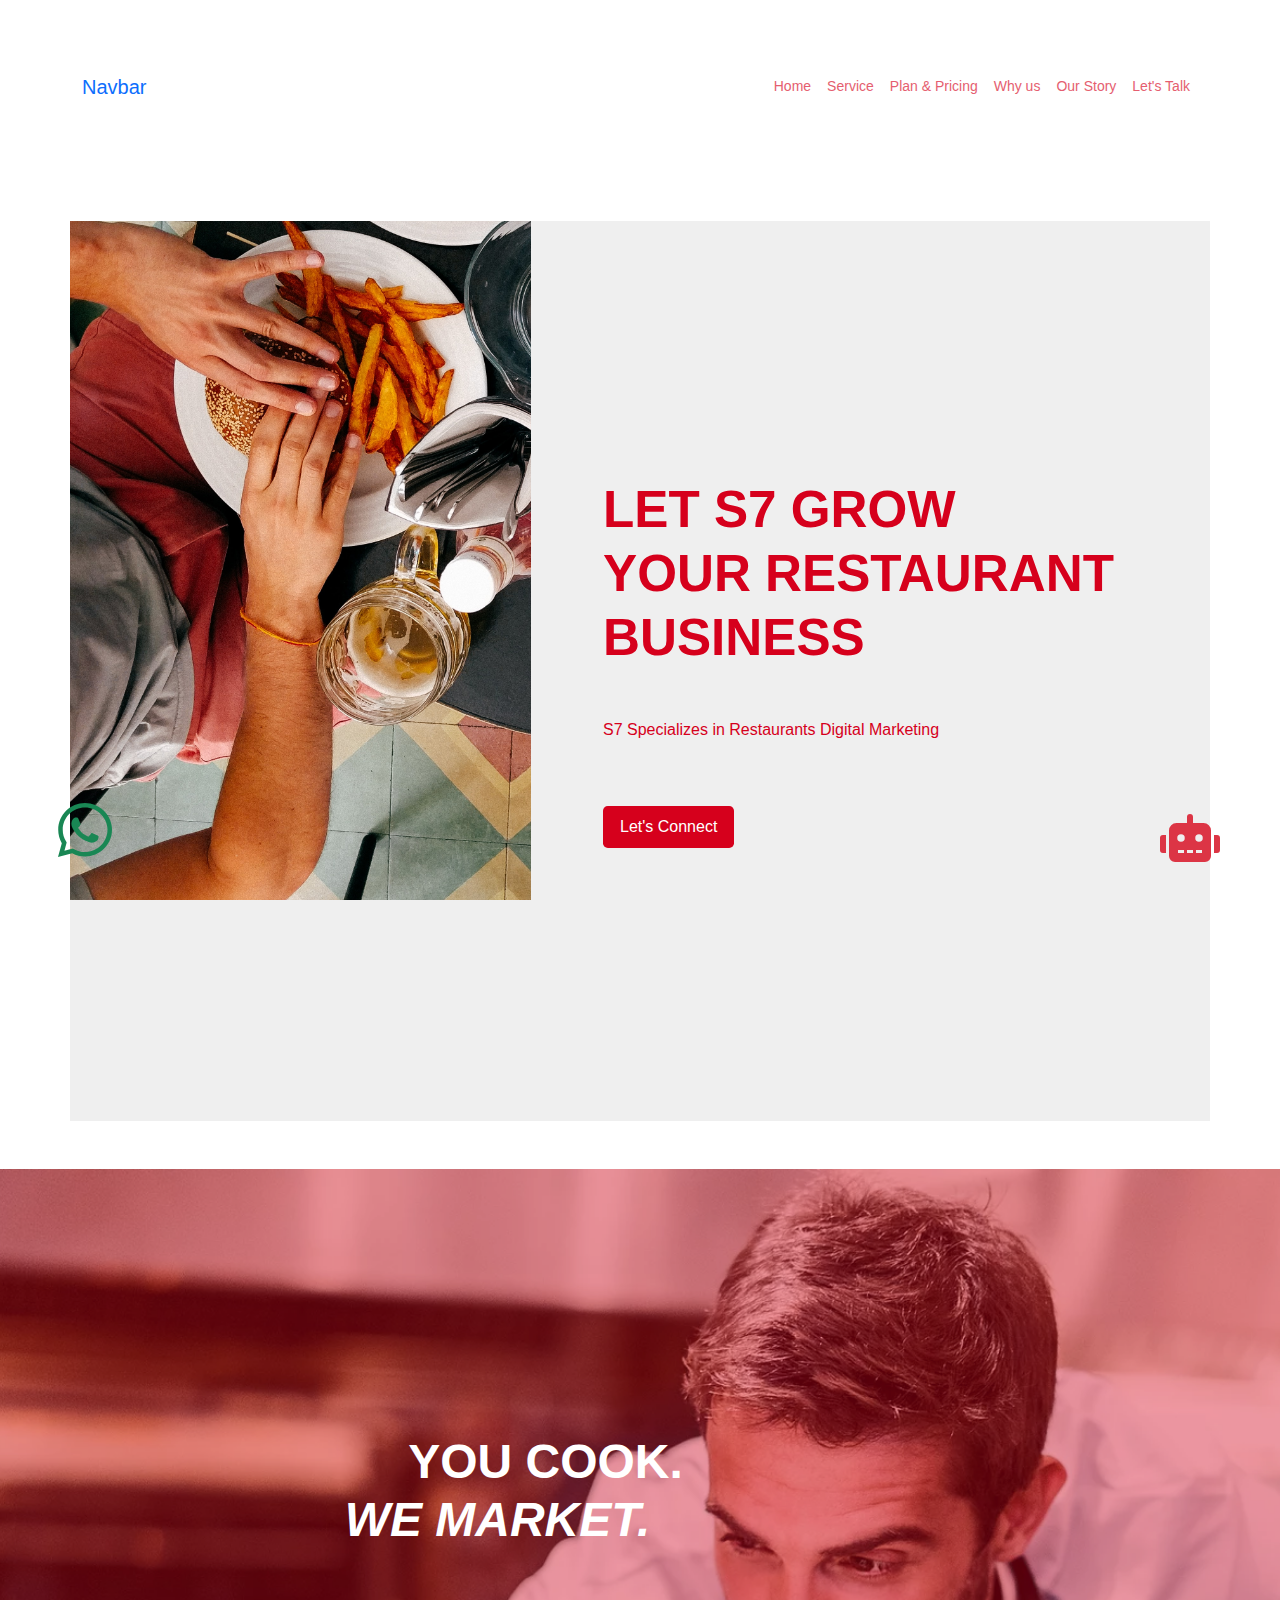
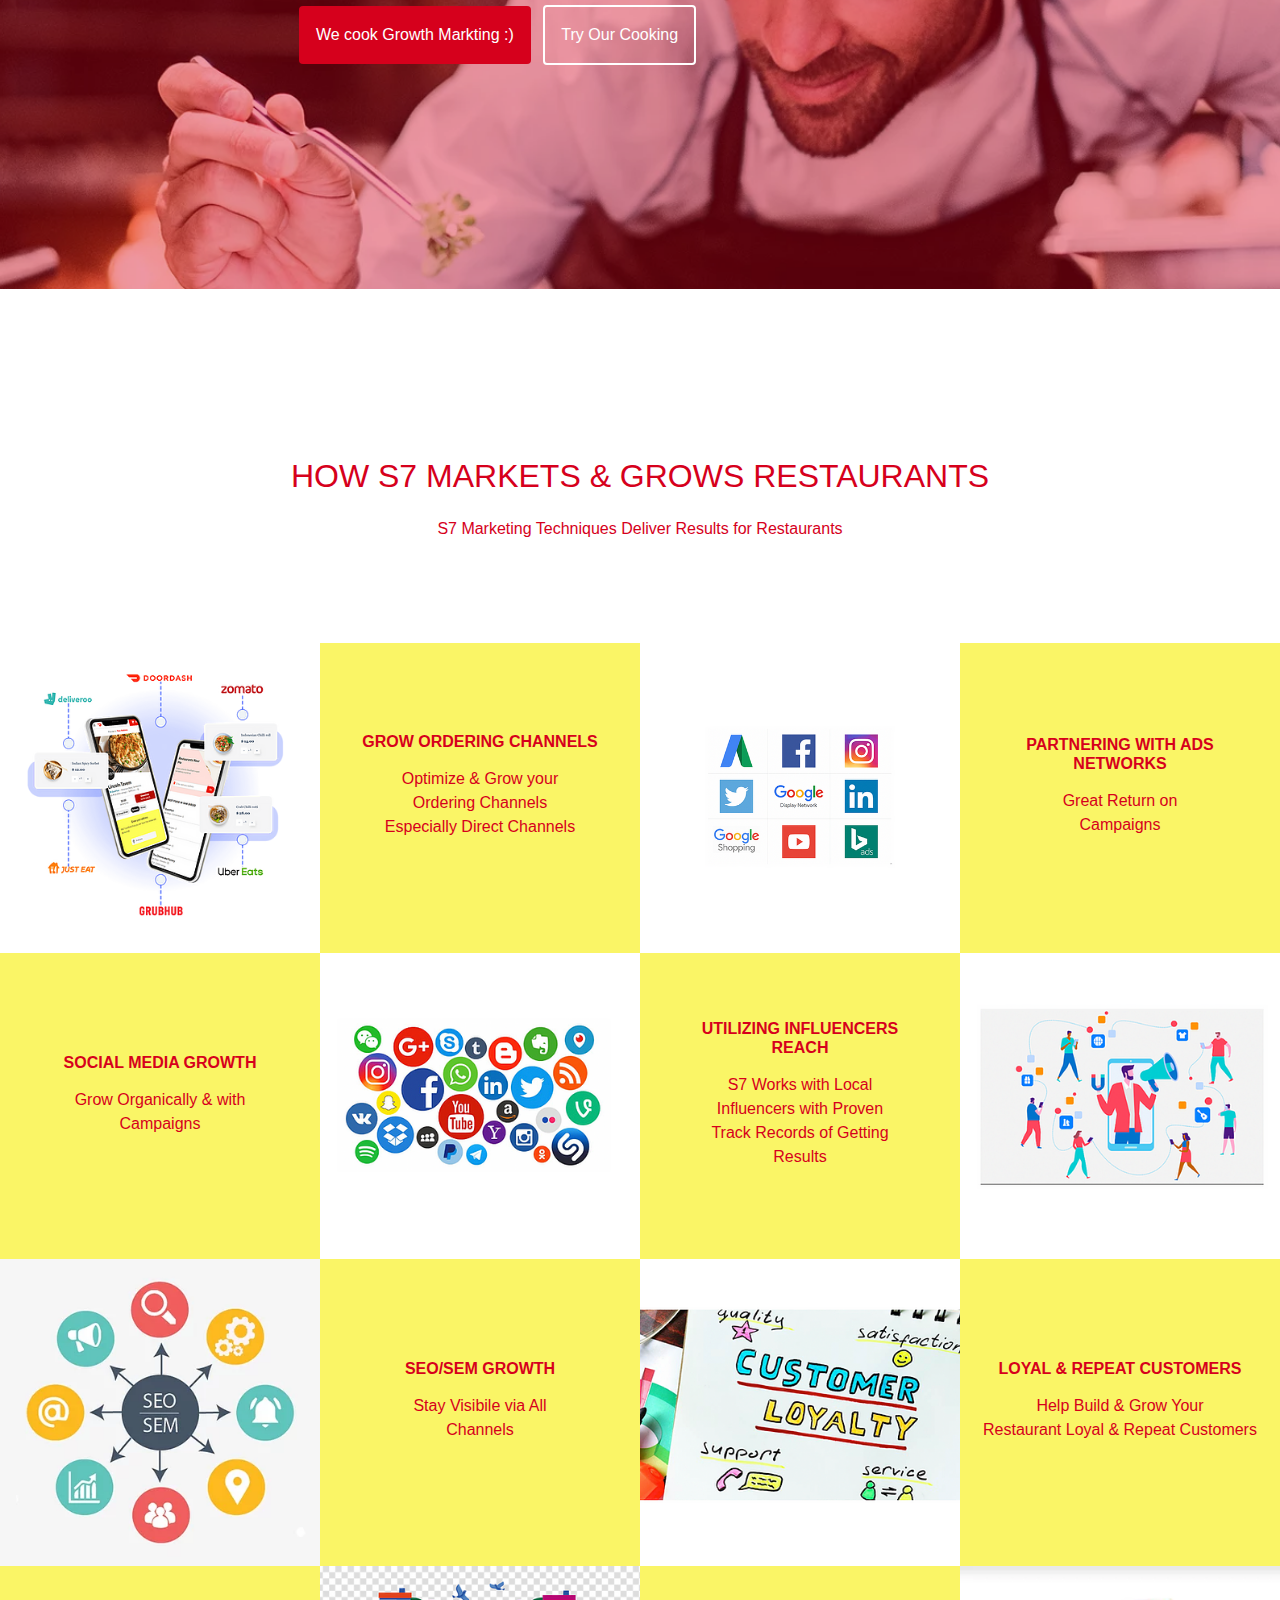
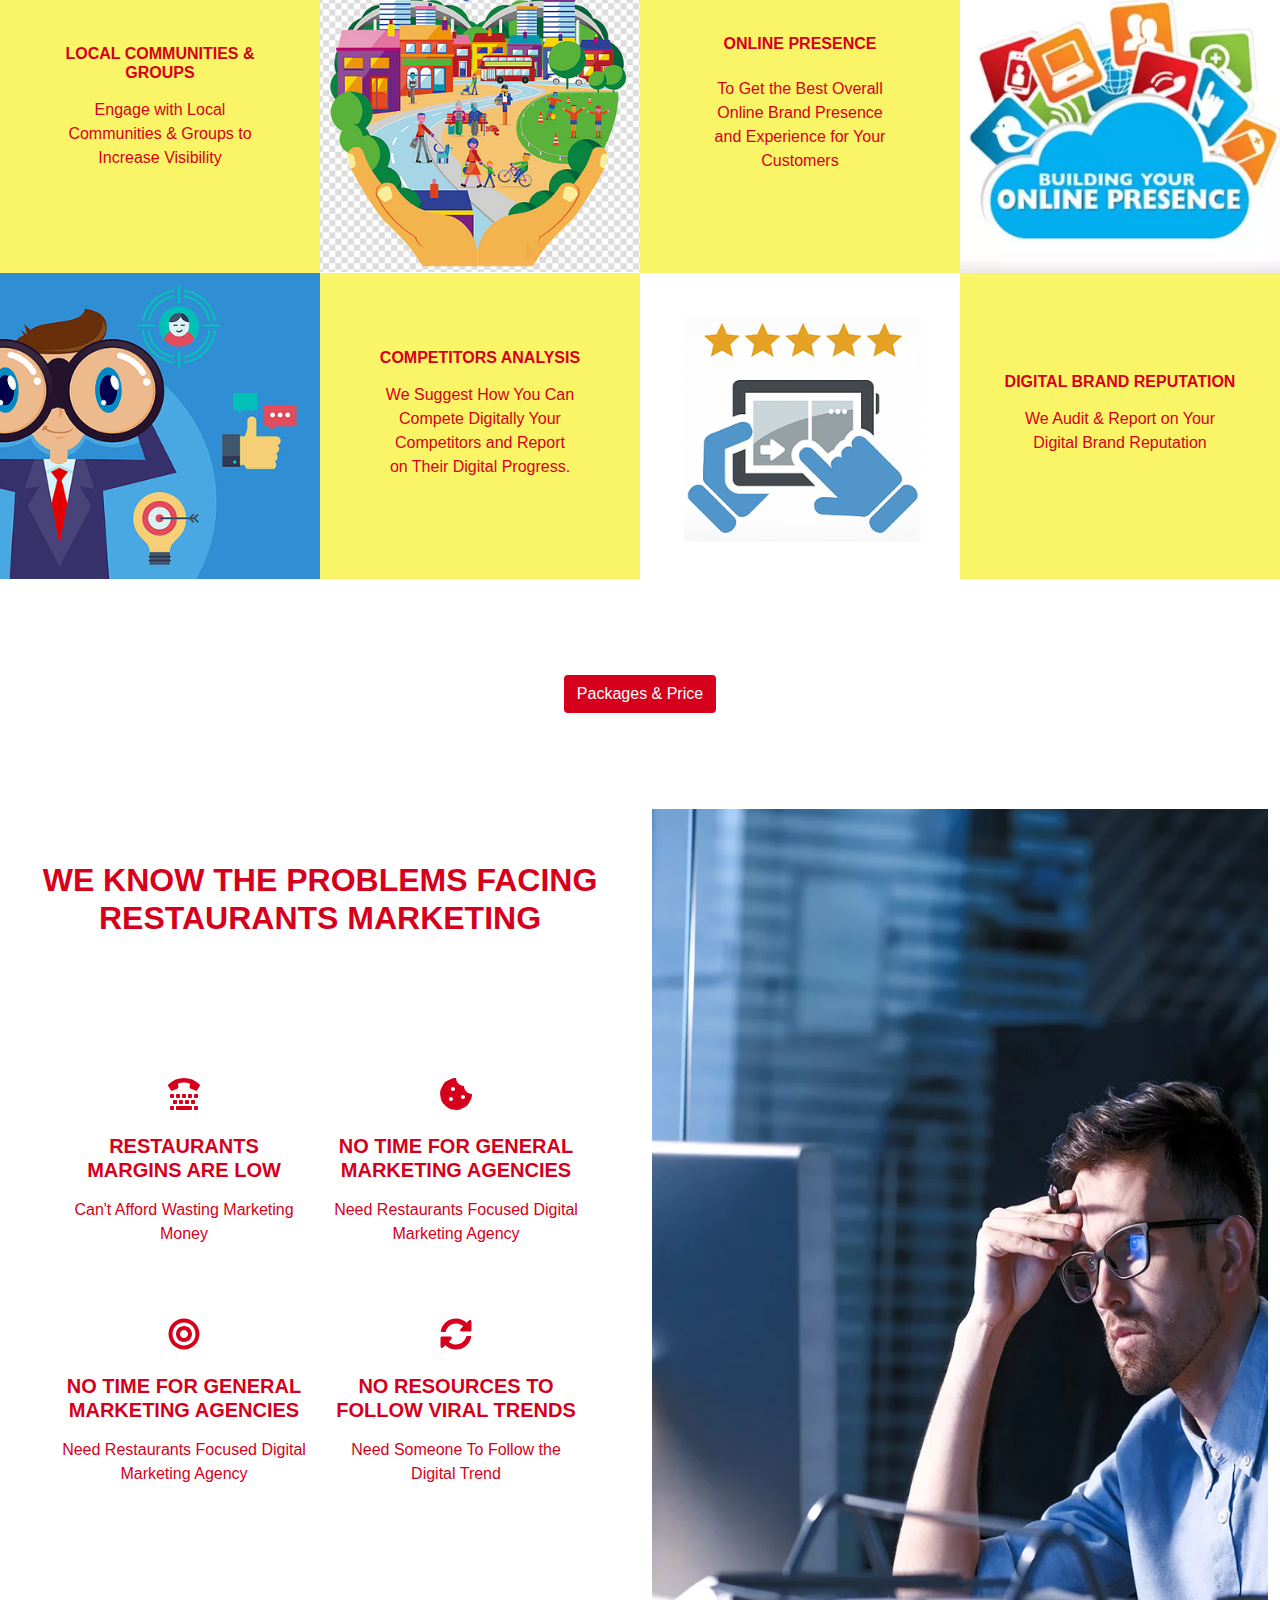
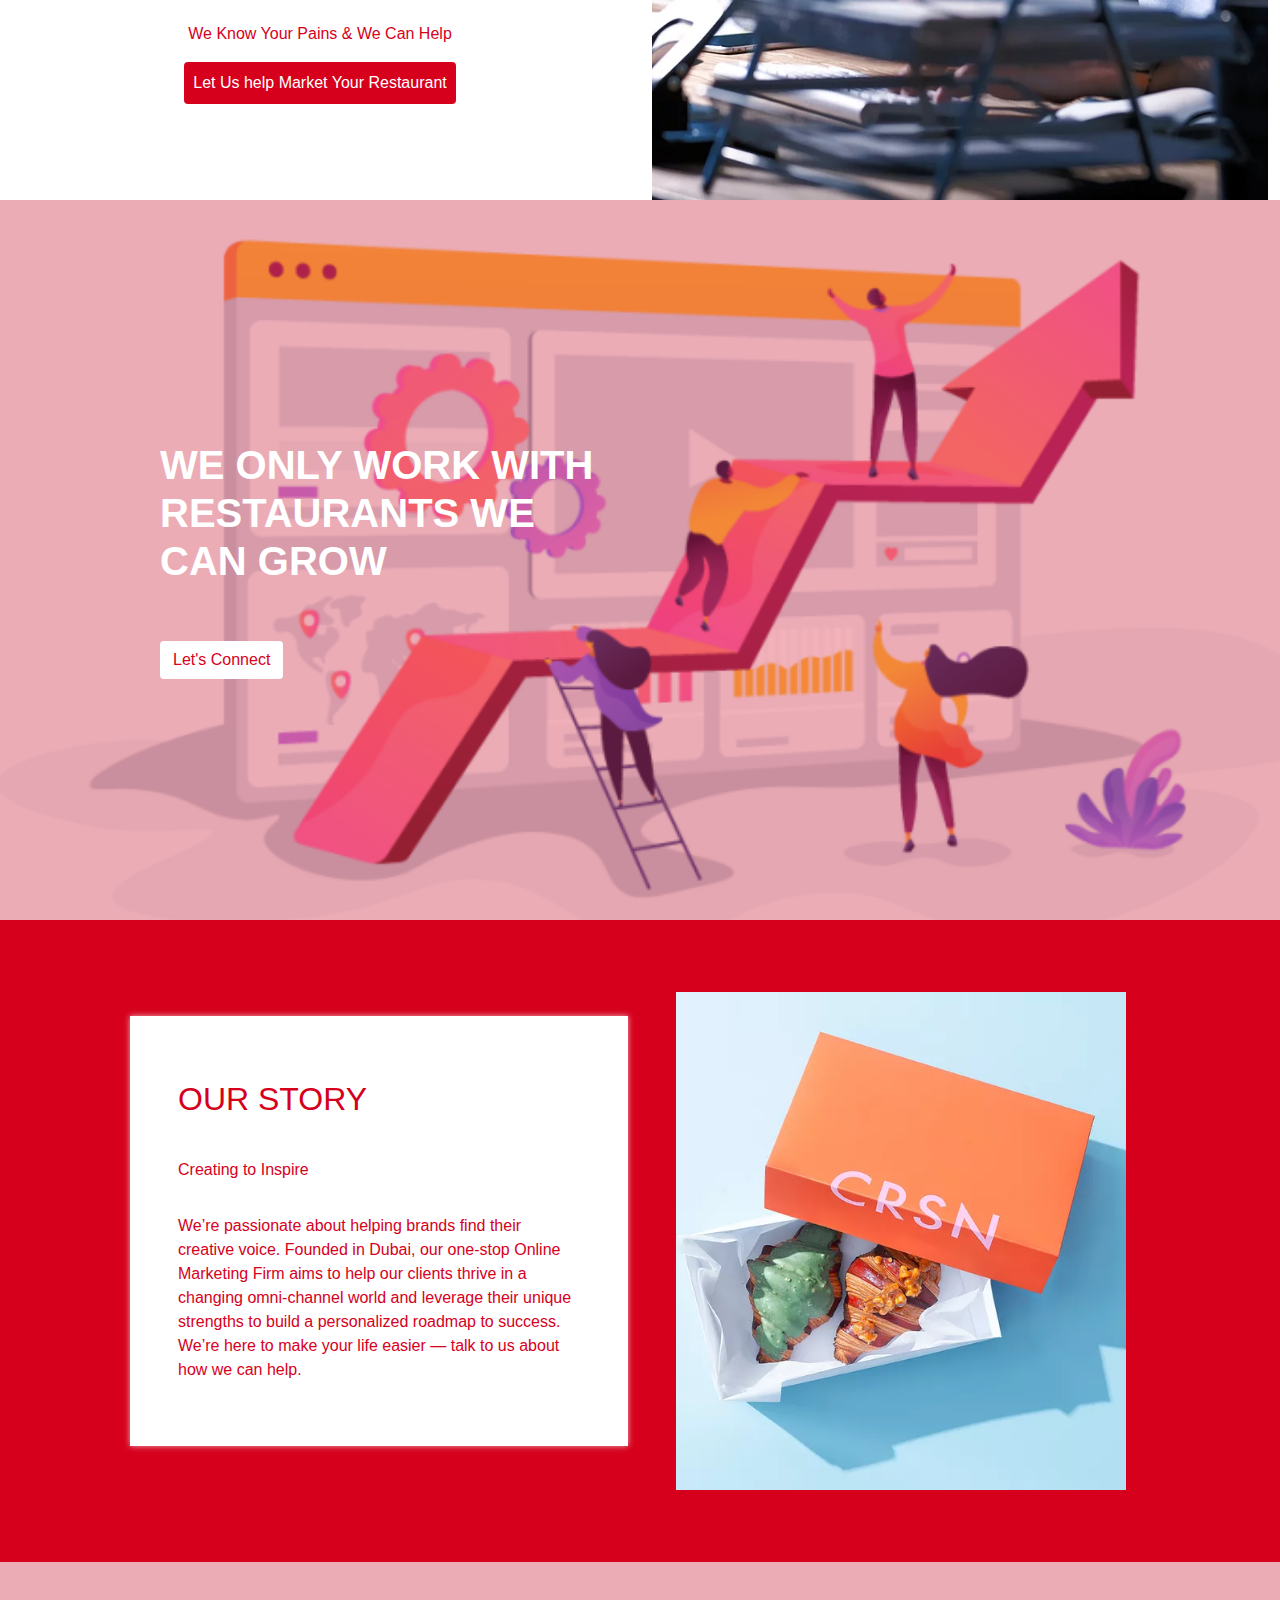
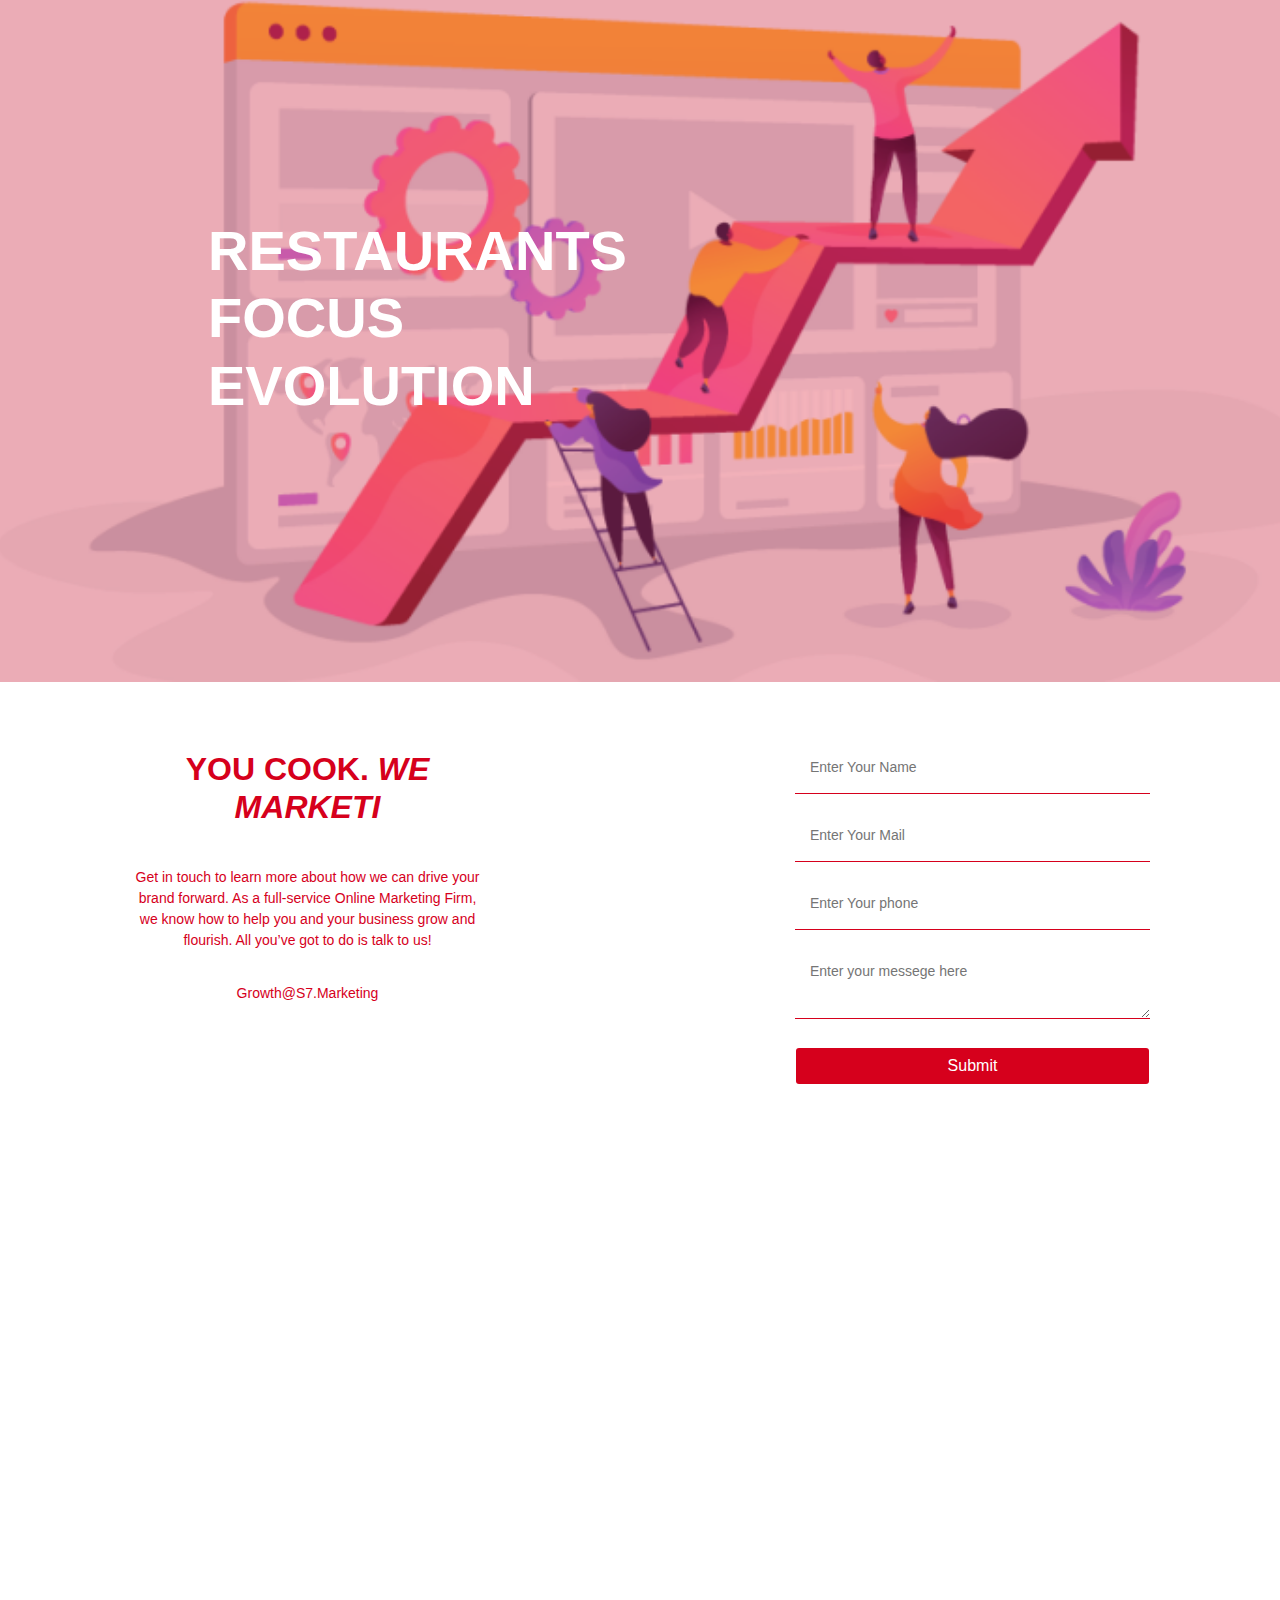
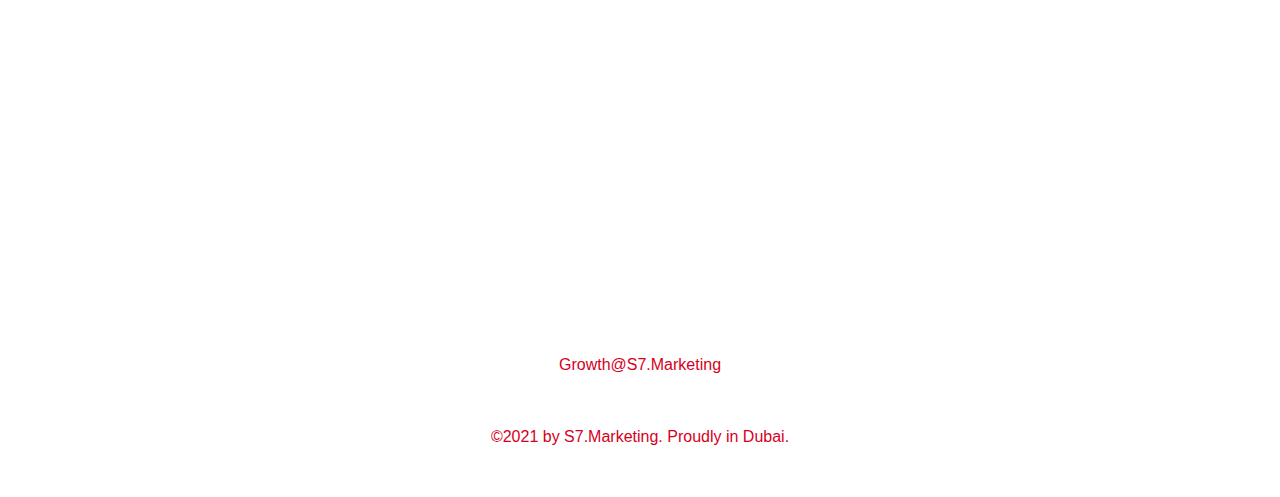
<file: index.html>
<html>

<head>
  <title>Restaurants Market Agency</title>
  <meta http-equiv="Content-Type" content="text/html;charset=UTF-8">
  <meta name="viewport" content="width=device-width, initial-scale=1.0">
  <meta name="keywords"
    content="Designer ,Photographer, Freelancer, Developer, Morgan , Freeman , Marketing, Graphic , Responsive ">
  <meta name="description"
    content="Curabitur non nulla sit amet nisl tempus convallis quis ac lectus. Curabitur arcu erat, accumsan id imperdiet et, porttitor at sem. Praesent sapien massa, convallis a pellentesque nec, egestas non nisi. Nulla porttitor accumsan tincidunt. ">
  <meta name="author" content="Mohamed saaied">
  <link rel="stylesheet" href="css/bootstrap.min.css">
  <link rel="stylesheet" href="css/all.min.css">
  <link rel="stylesheet" href="css/main.css">
  

</head>

<body>
  <header>
    <nav class="navbar navbar-expand-lg  bg-white p-5 ">
      <div class="container">
        <a class="navbar-brand" href="#">Navbar</a>
        <button class="navbar-toggler " type="button" data-bs-toggle="collapse" data-bs-target="#navbarText"
          aria-controls="navbarText" aria-expanded="false" aria-label="Toggle navigation">
          <span class="navbar-toggler-icon "><span><i class="fas fa-list-ul specificColor"></i></span>
        </button>
        <div class="collapse navbar-collapse" id="navbarText">
          <ul class="navbar-nav ms-auto mb-2 mb-lg-0 ">
            <li class="nav-item">
              <a class="nav-link active" aria-current="page" href="#">Home</a>
            </li>
            <li class="nav-item">
              <a class="nav-link" href="#">Service</a>
            </li>
            <li class="nav-item">
              <a class="nav-link" href="#">Plan & Pricing</a>
            </li>
            <li class="nav-item">
              <a class="nav-link" href="#">Why us</a>
            </li>
            <li class="nav-item">
              <a class="nav-link" href="#">Our Story</a>
            </li>
            <li class="nav-item">
              <a class="nav-link" href="#">Let's Talk</a>
            </li>
          </ul>
        </div>
      </div>
    </nav>
    <div class="btn-connect d-flex justify-content-between px-5">
      <a id ="whatsapp"><i class="fab fa-whatsapp fa-5x text-success  p-2 rounded-pill"></i></a>
      <a id ="faRobot"><i class="fas fa-robot fa-4x text-danger  p-2 rounded-pill robot "></i></a>
    </div>
    <div class="HeaderBody my-5 ">
      <div class="container ">
        <div class="row align-items-center">
          <div class="col-5">
            <div class="imgeHeader ">
            </div>
          </div>
          <div class="col-7 ">
            <div class="p-md-5 specificColor">
              <h1 class="text-">LET S7 GROW<br>YOUR RESTAURANT<br> BUSINESS </h1>
              <p class="my-5 pe-4">S7 Specializes in Restaurants Digital Marketing</p>
              <button class="btn btn-lg specificColor my-3">Let's Connect</button>
            </div>
          </div>
        </div>
      </div>
    </div>
  </header>
  <section class="my-5">
    <div class=" imgBackground ">
      <div class="colorLayer d-flex   align-items-center">
        <div class="container">
          <div class="row">
            <div class="col-md-9 text-center">
              <h2 class="display-5 fw-bolder text-white my-5">&emsp;&emsp;YOU COOK. <br> <span>WE MARKET.</span></h2>
              <button class="btn text-white p-3 my-2 mx-1 btn-growth">We cook Growth Markting :)</button>
              <button class="btn  p-3 my-2 mx-1 btn-cooking ">Try Our Cooking</button>
            </div>
          </div>
        </div>
      </div>
    </div>
  </section>
  <section class="pt-5">
    <div class="text-center specificColor py-5">
      <h2 class="my-4">HOW S7 MARKETS & GROWS RESTAURANTS</h2>
      <h6>S7 Marketing Techniques Deliver Results for Restaurants</h6>
    </div>
    <div class="container-fluid">
      <div class="row my-5">
        <div class="col-lg-3 col-6 text-center bg-white p-0">
          <img src="imges/1.webp" alt="ORDERING CHANNELS" class="img-fluid">
        </div>
        <div class="col-lg-3 col-6 p-2  d-flex justify-content-center bg-specific">
          <div class="text-center m-auto  specificColor">
            <h4 class="fs-6 fw-bolder ">GROW ORDERING CHANNELS</h4>
            <p class="fs-6 p-2">Optimize & Grow your <br> Ordering Channels <br> Especially Direct Channels</p>
          </div>
        </div>
        <div class="col-lg-3 col-6 text-center bg-white p-5">
          <img src="imges/2.webp" alt="ORDERING CHANNELS" class="img-fluid">
        </div>
        <div class="col-lg-3 col-6 p-2  d-flex justify-content-center bg-specific">
          <div class="text-center m-auto p-5 specificColor">
            <h4 class="fs-6 fw-bolder text-nowrap">PARTNERING WITH ADS <br> NETWORKS</h4>
            <p class="fs-6 p-2">Great Return on <br> Campaigns</p>
          </div>
        </div>
        <div class="col-lg-3 col-6  p-2 d-flex justify-content-center bg-specific">
          <div class="text-center m-auto p-5 specificColor">
            <h4 class="fs-6 fw-bolder text-nowrap">SOCIAL MEDIA GROWTH</h4>
            <p class="fs-6 p-2">Grow Organically & with <br> Campaigns</p>
          </div>
        </div>
        <div class="col-lg-3 col-6 text-center bg-white p-0">
          <img src="imges/3.webp" alt="ORDERING CHANNELS" class="img-fluid">
        </div>
        <div class="col-lg-3 col-6 p-2  d-flex justify-content-center bg-specific">
          <div class="text-center m-auto p-5 specificColor">
            <h4 class="fs-6 fw-bolder text-nowrap">UTILIZING INFLUENCERS <br> REACH</h4>
            <p class="fs-6 p-2">S7 Works with Local <br>Influencers with Proven<br> Track Records of Getting Results</p>
          </div>
        </div>
        <div class="col-lg-3 col-6 text-center bg-white p-0">
          <img src="imges/4.webp" alt="ORDERING CHANNELS" class="img-fluid">
        </div>
        <div class="col-lg-3 col-6 text-center bg-white p-0">
          <img src="imges/5.webp" alt="ORDERING CHANNELS" class="img-fluid">
        </div>
        <div class="col-lg-3 col-6 p-2  d-flex justify-content-center bg-specific">
          <div class="text-center m-auto p-5 specificColor">
            <h4 class="fs-6 fw-bolder text-nowrap">SEO/SEM GROWTH</h4>
            <p class="fs-6 p-2">Stay Visibile via All <br> Channels</p>
          </div>
        </div>
        <div class="col-lg-3 col-6 text-center bg-white p-0">
          <img src="imges/6.webp" alt="ORDERING CHANNELS" class="img-fluid">
        </div>
        <div class="col-lg-3 col-6 p-2  d-flex justify-content-center bg-specific">
          <div class="text-center m-auto  specificColor">
            <h4 class="fs-6 fw-bolder ">LOYAL & REPEAT CUSTOMERS</h4>
            <p class="fs-6 p-2">Help Build & Grow Your <br>Restaurant Loyal & Repeat Customers</p>
          </div>
        </div>
        <div class="col-lg-3 col-6 p-2  d-flex justify-content-center bg-specific">
          <div class="text-center m-auto p-5 specificColor">
            <h4 class="fs-6 fw-bolder text-nowrap">LOCAL COMMUNITIES & <br> GROUPS</h4>
            <p class="fs-6 p-2">Engage with Local <br> Communities & Groups to Increase Visibility</p>
          </div>
        </div>
        <div class="col-lg-3 col-6 text-center bg-white p-0">
          <img src="imges/7.webp" alt="ORDERING CHANNELS" class="img-fluid">
        </div>
        <div class="col-lg-3 col-6 p-2  d-flex justify-content-center bg-specific">
          <div class="text-center m-auto p-5 specificColor">
            <h4 class="fs-6 fw-bolder text-nowrap">ONLINE PRESENCE</h4>
            <p class="fs-6 p-3">To Get the Best Overall<br> Online Brand Presence<br> and Experience for Your Customers
            </p>
          </div>
        </div>
        <div class="col-lg-3 col-6 text-center bg-white p-0">
          <img src="imges/8.webp" alt="ORDERING CHANNELS" class="img-fluid">
        </div>
        <div class="col-lg-3 col-6 text-center bg-white p-0">
          <img src="imges/9.webp" alt="ORDERING CHANNELS" class="img-fluid">
        </div>
        <div class="col-lg-3 col-6 p-2  d-flex justify-content-center bg-specific">
          <div class="text-center m-auto p-5 specificColor">
            <h4 class="fs-6 fw-bolder text-nowrap">COMPETITORS ANALYSIS</h4>
            <p class="fs-6 p-2">We Suggest How You Can <br>Compete Digitally Your <br>Competitors and Report <br> on
              Their Digital Progress.</p>
          </div>
        </div>
        <div class="col-lg-3 col-6 text-center bg-white p-0">
          <img src="imges/10.webp" alt="ORDERING CHANNELS" class="img-fluid">
        </div>
        <div class="col-lg-3 col-6  p-2 d-flex justify-content-center bg-specific">
          <div class="text-center m-auto  specificColor">
            <h4 class="fs-6 fw-bolder ">DIGITAL BRAND REPUTATION</h4>
            <p class="fs-6 p-2">We Audit & Report on Your <br> Digital Brand Reputation</p>
          </div>
        </div>
      </div>
    </div>
  </section>
  <section class="service mt-5">
    <div class="pacgePrice text-center">
      <button id="pricePlan" class="btn   my-5 ">Packages & Price</button>
    </div>
    <div class=" mt-5 container-fluid " >
      <div class="row">
        <div class=" col-lg-6">
          <div class="text-center p-1 mt-5 specificColor fw-bolder">
            <h2 class="fw-bolder">WE KNOW THE PROBLEMS FACING <br> RESTAURANTS MARKETING</h2>
          </div>
          <div class="container my-5">
            <div class="row p-4">
              <div class="col-6">
                <div class="item specificColor text-center pt-5">
                  <i class="fas fa-tty fa-3x p-2 "></i>
                  <h5 class="my-3 fw-bolder">RESTAURANTS MARGINS ARE LOW</h5>
                  <p class="fs-6">Can't Afford Wasting Marketing Money</p>
                </div>
              </div>
              <div class="col-6">
                <div class="item specificColor text-center pt-5 ">
                  <i class="fas fa-cookie-bite fa-3x p-2 "></i>
                  <h5 class="my-3 fw-bolder">NO TIME FOR GENERAL MARKETING AGENCIES</h5>
                  <p class="fs-6">Need Restaurants Focused Digital Marketing Agency</p>
                </div>
              </div>
              <div class="col-6">
                <div class="item specificColor text-center pt-5">
                  <i class="fas fa-bullseye fa-3x p-2 "></i>
                  <h5 class="my-3 fw-bolder">NO TIME FOR GENERAL MARKETING AGENCIES</h5>
                  <p class="fs-6">Need Restaurants Focused Digital Marketing Agency</p>
                </div>
              </div>
              <div class="col-6">
                <div class="item specificColor text-center pt-5 ">
                  <i class="fas fa-sync-alt fa-3x p-2 "></i>
                  <h5 class="my-3 fw-bolder">NO RESOURCES TO FOLLOW VIRAL TRENDS</h5>
                  <p class="fs-6">Need Someone To Follow the Digital Trend</p>
                </div>
              </div>
            </div>
          </div>
          <div class="specificColor text-center  my-5  p-5">
            <p class="">We Know Your Pains & We Can Help</p>
            <div class="pacgePrice text-center">
              <button class="btn p-2 fs-6 ">Let Us help Market Your Restaurant</button>
            </div>
          </div>
        </div>
        <div class=" col-lg-6 ">
          <div class="item-img text-center">
            <img src="imges/man.webp" alt="man" class="">
          </div>
        </div>
      </div>
    </div>
  </section>
  <section class="Us ">
    <div class="imgBackground2 ">
      <div class="colorLayer2 d-flex justify-content-center align-items-center ">
        <div class="px-ms-5 w-75">
          <h2 class="display-6 text-white fw-bolder text-nowrap">
            WE ONLY WORK WITH <br>
            RESTAURANTS WE <br>
            CAN GROW
          </h2>
          <button class="btn mt-5 specificColor">Let's Connect</button>
        </div>
      </div>  
    </div>
  </section>
  <section class="crson">
     <div class=" container ">
       <div class=" row crson-img  p-md-5 justify-content-center ">
        <div class="col-lg-6 ">
          <div class="crson-layer my-5 ">
            <div class="crson-text p-5 bg-white specificColor  ">
              <h2 class="py-3">OUR STORY</h2>
              <p class="py-3 ">Creating to Inspire</p>
              <p>We’re passionate about helping brands find their creative voice. Founded in Dubai, our one-stop Online Marketing Firm aims to help our clients thrive in a changing omni-channel world and leverage their unique strengths to build a personalized roadmap to success. We’re here to make your life easier — talk to us about how we can help.</p>
            </div>
           </div>

         </div>
         <div class="col-lg-6">
           <div class="p-4">
            <img src="imges/crson.webp" alt="" class="img-fluid">
           </div>
         </div>
       </div>
     </div>
  </section>
  <section class="EVOLUTION ">
    <div class="imgBackground2 ">
      <div class="colorLayer2 d-flex justify-content-center align-items-center ">
        <div class="px-5 w-75">
          <h2 class="display-4 text-white fw-bolder">
            RESTAURANTS <br>
            FOCUS <br>
            EVOLUTION
          </h2>
        </div>
      </div>  
    </div>
  </section>
  <section class=" form">
    <div class="container">
      <div class="row justify-content-center">
        <div class="col-md-5 ">
          <div class="form-text p-5 text-center specificColor">
            <h2 class="py-3 fw-bold">YOU COOK. <span>WE MARKETI</span></h2>
            <p class="py-3">
              Get in touch to learn more about how we can drive your brand forward. As a full-service Online Marketing Firm, we know how to help you and your business grow and flourish. All you’ve got to do is talk to us!
            </p>
            <a href="mailto:Growth@S7.Marketing" class="text-decoration-none specificColor ">Growth@S7.Marketing</a>
          </div>
        </div>
        <div class="col-md-5 offset-md-2">
          <div class="form-text p-5 text-center specificColor">
            <form class="">
              <input type="text" class="w-100 my-2" placeholder="Enter Your Name">
              <input type="email" class="w-100 my-2" placeholder="Enter Your Mail">
              <input type="tel" class="w-100 my-2" placeholder="Enter Your phone">
              <textarea name="comment" class="w-100 my-2" placeholder="Enter your messege here"></textarea>
              <button class="form-control btn ">Submit</button>
            </form>
          </div>
        </div>
      </div>
    </div>
  </section>
  <section>
    <div class="mapouter"><div class="gmap_canvas"><iframe width="100%" height="500" id="gmap_canvas" src="https://maps.google.com/maps?q=Dubi&t=&z=13&ie=UTF8&iwloc=&output=embed" frameborder="0" scrolling="no" marginheight="0" marginwidth="0"></iframe><a href="https://123movies-to.org"></a><br><style>.mapouter{position:relative;text-align:right;height:500px;width:100%;}</style><a href="https://www.embedgooglemap.net">adding google map to wordpress</a><style>.gmap_canvas {overflow:hidden;background:none!important;height:500px;width:100%;}</style></div></div>
  </section>
  <footer class=" h-50  d-flex align-items-end justify-content-center">
    <div class="text-center">
      <a href="mailto:Growth@S7.Marketing" class="text-decoration-none specificColor">Growth@S7.Marketing</a>
      <p class=" specificColor  my-5" >©2021 by S7.Marketing. Proudly in Dubai.</p>

    </div>
 

  </footer>



  <script src="js/popper.min.js"></script>
  <script src="js/bootstrap.min.js"></script>
  <script src="js/all.min.js"></script>
  <script src="js/jquery-3.6.0.min.js"></script>
  <script src="js/main.js"></script>
</body>

</html>
</file>
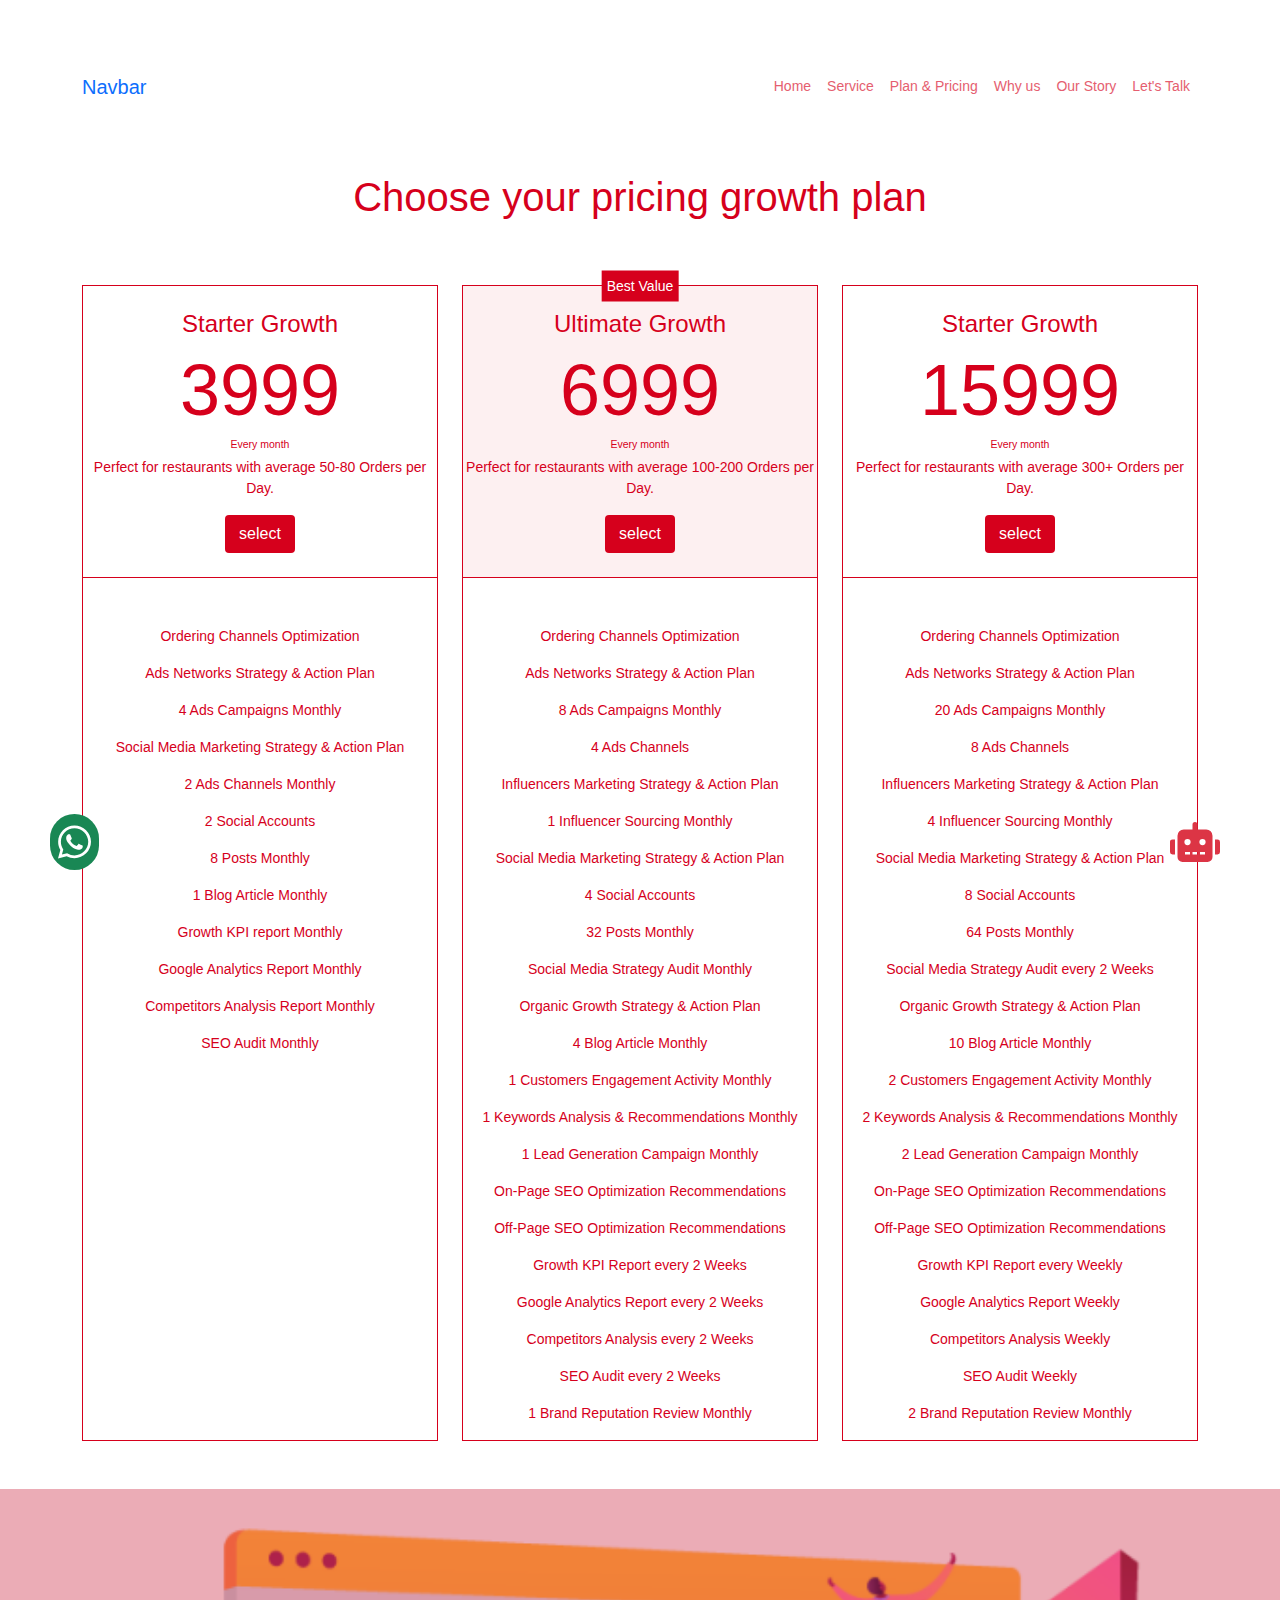
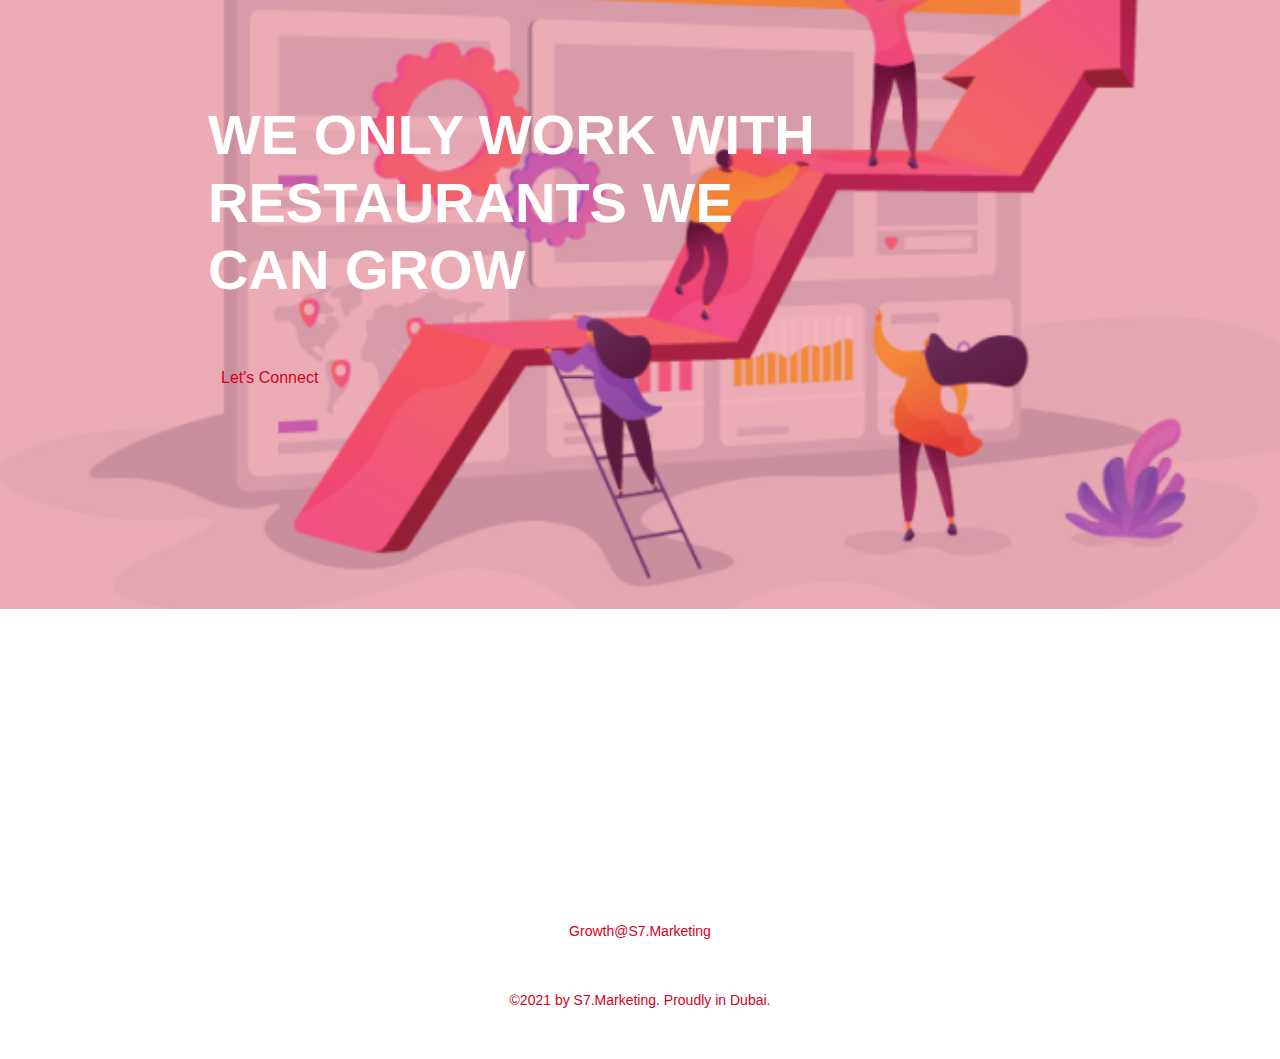
<file: html/price.html>
<html>

<head>
    <title>Plan and Price</title>
    <meta http-equiv="Content-Type" content="text/html;charset=UTF-8">
    <meta name="viewport" content="width=device-width, initial-scale=1.0">
    <meta name="keywords"
        content="Designer ,Photographer, Freelancer, Developer, Morgan , Freeman , Marketing, Graphic , Responsive ">
    <meta name="description"
        content="Curabitur non nulla sit amet nisl tempus convallis quis ac lectus. Curabitur arcu erat, accumsan id imperdiet et, porttitor at sem. Praesent sapien massa, convallis a pellentesque nec, egestas non nisi. Nulla porttitor accumsan tincidunt. ">
    <meta name="author" content="Mohamed saaied">
    <link rel="stylesheet" href="../css/bootstrap.min.css">
    <link rel="stylesheet" href="../css/all.min.css">
    <link rel="stylesheet" href="../css/main.css">
    <link rel="stylesheet" href="../css/price.css">

</head>

<body>
    <header>
        <nav class="navbar navbar-expand-lg  bg-white p-5 ">
            <div class="container">
                <a class="navbar-brand" href="#">Navbar</a>
                <button class="navbar-toggler" type="button" data-bs-toggle="collapse" data-bs-target="#navbarText"
                    aria-controls="navbarText" aria-expanded="false" aria-label="Toggle navigation">
                    <span class="navbar-toggler-icon"></span>
                </button>
                <div class="collapse navbar-collapse" id="navbarText">
                    <ul class="navbar-nav ms-auto mb-2 mb-lg-0 ">
                        <li class="nav-item">
                            <a class="nav-link active" aria-current="page" href="#">Home</a>
                        </li>
                        <li class="nav-item">
                            <a class="nav-link" href="#">Service</a>
                        </li>
                        <li class="nav-item">
                            <a class="nav-link" href="#">Plan & Pricing</a>
                        </li>
                        <li class="nav-item">
                            <a class="nav-link" href="#">Why us</a>
                        </li>
                        <li class="nav-item">
                            <a class="nav-link" href="#">Our Story</a>
                        </li>
                        <li class="nav-item">
                            <a class="nav-link" href="#">Let's Talk</a>
                        </li>
                    </ul>
                </div>
            </div>
        </nav>
        <div class="btn-connect d-flex justify-content-between px-5">
            <a href="https://api.whatsapp.com/send/?phone=971525006169&text&app_absent=0" ><i class="fab fa-whatsapp fa-4x text-white bg-success p-2 rounded-pill"></i></a>
            <a id ="faRobot"><i class="fas fa-robot fa-4x text-danger  p-2 rounded-pill robot "></i></a>

      
          </div>
    </header>
    <section class="price-plan">
        <div class="container text-center specificColor">
            <h1>Choose your pricing growth plan</h1>
            <div class="row my-5 ">
                <div class="col-md-4 pt-3  ">
                    <div class="price-form">
                        <div class="head-item text-center py-4">
                            <h4>Starter Growth</h4>
                            <h2 class="display-2">3999</h2>
                            <sub>Every month</sub>
                            <p class="pt-3 ">Perfect for restaurants with average 50-80 Orders per Day.</p>
                            <button class="btn  "> select</button>
                        </div>
                        
                        <div class="descrip text-center  pt-5 w-100">
                            <p>Ordering Channels Optimization </p>
                            <p>Ads Networks Strategy & Action Plan</p>
                            <p>4 Ads Campaigns Monthly </p>
                            <p>Social Media Marketing Strategy & Action Plan </p>
                            <p>2 Ads Channels Monthly </p>
                            <p>2 Social Accounts </p>
                            <p>8 Posts Monthly </p>
                            <p>1 Blog Article Monthly</p>
                            <p>Growth KPI report Monthly</p>
                            <p>Google Analytics Report Monthly</p>
                            <p>Competitors Analysis Report Monthly</p>
                            <p>SEO Audit Monthly</p>
                        </div>
                    </div>
                </div>
                <div class="col-md-4 pt-3 ">
                    <div class="price-form  ">
                        <div class="head-item text-center py-4 bestSaller">
                            <h4>Ultimate Growth</h4>
                            <h2 class="display-2">6999</h2>
                            <sub>Every month</sub>
                            <p class="pt-3 ">Perfect for restaurants with average 100-200 Orders per Day.</p>
                            <button class="btn  "> select</button>
                        </div>
                        
                        <div class="descrip text-center  pt-5 w-100">
                            <p>Ordering Channels Optimization </p>
                            <p>Ads Networks Strategy & Action Plan</p>
                            <p>8 Ads Campaigns Monthly </p>
                            <p>4 Ads Channels</p>
                            <p>Influencers Marketing Strategy & Action Plan</p>
                            <p>1 Influencer Sourcing Monthly</p>
                            <p>Social Media Marketing Strategy & Action Plan </p>
                            <p>4 Social Accounts </p>
                            <p>32 Posts Monthly </p>
                            <p>Social Media Strategy Audit Monthly</p>
                            <p>Organic Growth Strategy & Action Plan</p>
                            <p>4 Blog Article Monthly</p>
                            <p>1 Customers Engagement Activity Monthly</p>
                            <p>1 Keywords Analysis & Recommendations Monthly</p>
                            <p>1 Lead Generation Campaign Monthly</p>
                            <p>On-Page SEO Optimization Recommendations</p>
                            <p>Off-Page SEO Optimization Recommendations</p>
                            <p>Growth KPI Report every 2 Weeks</p>
                            <p>Google Analytics Report every 2 Weeks</p>
                            <p>Competitors Analysis every 2 Weeks</p>
                            <p>SEO Audit every 2 Weeks</p>
                            <p>1 Brand Reputation Review Monthly</p>
                        </div>
                    </div>
                </div>
                <div class="col-md-4 pt-3">
                    <div class="price-form">
                        <div class="head-item text-center py-4">
                            <h4>Starter Growth</h4>
                            <h2 class="display-2">15999</h2>
                            <sub>Every month</sub>
                            <p class="pt-3 ">Perfect for restaurants with average 300+ Orders per Day.</p>
                            <button class="btn  "> select</button>
                        </div>
                        
                        <div class="descrip text-center  pt-5 w-100">
                            <p>Ordering Channels Optimization </p>
                            <p>Ads Networks Strategy & Action Plan</p>
                            <p>20 Ads Campaigns Monthly </p>
                            <p>8 Ads Channels</p>
                            <p>Influencers Marketing Strategy & Action Plan</p>
                            <p>4 Influencer Sourcing Monthly</p>
                            <p>Social Media Marketing Strategy & Action Plan </p>
                            <p>8 Social Accounts </p>
                            <p>64 Posts Monthly </p>
                            <p>Social Media Strategy Audit every 2 Weeks</p>
                            <p>Organic Growth Strategy & Action Plan</p>
                            <p>10 Blog Article Monthly</p>
                            <p>2 Customers Engagement Activity Monthly</p>
                            <p>2 Keywords Analysis & Recommendations Monthly</p>
                            <p>2 Lead Generation Campaign Monthly</p>
                            <p>On-Page SEO Optimization Recommendations</p>
                            <p>Off-Page SEO Optimization Recommendations</p>
                            <p>Growth KPI Report every Weekly</p>
                            <p>Google Analytics Report Weekly</p>
                            <p>Competitors Analysis Weekly</p>
                            <p>SEO Audit Weekly</p>
                            <p>2 Brand Reputation Review Monthly</p>
                        </div>
                    </div>
                </div>
            </div>
        </div>
    </section>
    <section class="Us ">
        <div class="imgBackground2 ">
          <div class="colorLayer2 d-flex justify-content-center align-items-center ">
            <div class="px-5 w-75">
              <h2 class="display-4 text-white fw-bolder">
                WE ONLY WORK WITH <br>
                RESTAURANTS WE <br>
                CAN GROW
              </h2>
              <button class="btn mt-5 specificColor">Let's Connect</button>
            </div>
          </div>  
        </div>
      </section>
      <footer class=" h-50  d-flex align-items-end justify-content-center">
        <div class="text-center">
          <a href="mailto:Growth@S7.Marketing" class="text-decoration-none specificColor">Growth@S7.Marketing</a>
          <p class=" specificColor  my-5" >©2021 by S7.Marketing. Proudly in Dubai.</p>
    
        </div>
     
    
      </footer>
    
    

    <script src="../js/popper.min.js"></script>
    <script src="../js/bootstrap.min.js"></script>
    <script src="../js/all.min.js"></script>
    <script src="../js/jquery-3.6.0.min.js"></script>
</body>

</html>
</file>
<file: css/main.css>
body{
    font-size: 16px;
    font-family: Arial,Helvetica,sans-serif;
}
.specificColor{
    color: #D6001C;
}
.bg-specific{
    background-color: #FAF566;
}

#navbarText ul li{
    color: #E55E6F;
    font-size: 14px;
    padding: 20px 0 20px 0;


}
#navbarText ul li a{
    color: #E55E6F;
}

header .btn-connect .fa-whatsapp{
    position: fixed;
    bottom: 30px;
    left: 50px;
    transition: 0.2s;
    z-index: 9999999;

}
header .btn-connect .fa-whatsapp:hover{
   box-shadow: 0 0 3px #000;

}
header .btn-connect .robot{
   
    position: fixed;
    bottom: 30px;
    right: 50px;
    transition: 0.3s;
    z-index: 9999999;

}
header .btn-connect .robot:hover{
    box-shadow: 0 0 3px #000;
 
 }
header .btn-connect .robot .d-flex{
    box-shadow: 0 0 2px #000
}

.HeaderBody .container{
    
    padding: 0;
    background-color: #EFEFEF;
    
}

.HeaderBody .imgeHeader{
    height: 100vh;
    background-image: url('../imges/food.jpg');
    background-size: cover;
    background-position: right;

    background-attachment: fixed;

}
.HeaderBody .specificColor h1{
    line-height: 1.25em;
    font-size: 4vw;
    font-weight: 900;

}
.HeaderBody .specificColor button{
    background-color: #D6001C;
    color: #fff;
    font-size: 16;
    transition: 0.3s;
}
.HeaderBody .specificColor button:hover{
    opacity: 0.3;
}
.imgBackground{
    position: relative;
    height: 80vh;
    background-image: url(../imges/cook.webp);
    background-size: cover;
    background-position: top;
}
.imgBackground .colorLayer{
    position: absolute;
    inset: 0;
    background-color:rgba(214, 0, 28,0.4);
    z-index: 1;
}
 span{
    font-style: italic;

}
.imgBackground .colorLayer .container .btn-growth{
    background-color:#D6001C ;
}
.imgBackground .colorLayer .container .btn-growth:hover{
    opacity: 50%;
}
.imgBackground .colorLayer .container .btn-cooking{
    color: #fff;
    background-color:transparent ;
    border: 2px solid white;
}
.imgBackground .colorLayer .container .btn-cooking:hover{
    background-color:#fff ;
    color: #D6001C;
}
.service .pacgePrice button{
    background-color: #D6001C;
    color: #fff;
    transition: 0.5s;
}
.service .pacgePrice button:hover{
   opacity: 50%;
}
.service .item-img img{
    height: 100%;
    width: 100%;
}
.imgBackground2{
    height: 80vh;
    position: relative;
    background-image: url(../imges/analysis.webp);
    background-size: cover;
    background-position: center;
}
.imgBackground2 .colorLayer2{
    position: absolute;
    inset: 0;
    background-color:rgba(214, 0, 28,0.3);
    z-index: 1;
}
.imgBackground2 .colorLayer2 .px-ms-5 button{
    background-color: #fff;
    transition: .2s;
    
}

.imgBackground2 .colorLayer2 .px-ms-5 button:hover{
    opacity: 30%;
    color: #D6001C;
    
}
.crson{
    background-color:#D6001C ;
}
.crson .crson-img .crson-layer {
    box-shadow: 0 0 6px #ecadb7;
    

}
/* .crson .crson-img .crson-text{
    position: absolute;
    top: 0;
    left: 10%;
    z-index: 0;
} */
.form form input , .form form textarea{
    padding: 15px;
    color: #D6001C; 
    border: none;
    border-radius: 0;
    border-bottom:1px solid #D6001C;
}
.form form input:hover , .form form textarea:hover{
    border:1px solid #D6001C;

}
.form form input:focus , .form form textarea:focus{

    outline: none;
    border: 1px solid #D6001C;
}
.form form button{
    margin-top: 20px ;
    color: #fff;
    background-color: #D6001C;
    transition: 0.3s;
}
.form form button:hover{
    
    opacity: 30%;
    color: #fff;
}
</file>
<file: css/price.css>
body{
    font-size: 14px;

}
.price-plan .price-form{
   /* padding: 30px; */
   height: 100%;
    border: 1px solid #D6001C;
}
.price-plan .price-form button{
    background-color: #D6001C;
    color: #fff;
    width: 20%;
    transition: 0.3s;
}
.price-plan .price-form button:hover{
    opacity: 30%;
}
.price-plan  .bestSaller{
    position: relative;
    background-color: #FDF0F1;
}
.price-plan  .bestSaller::after{
    content: "Best Value";
    padding: 5px;
    top: 0;
    left: 50%;
    transform: translate(-50%,-50%);
    position: absolute;
    background-color: #D6001C;
    color: #fff;

}

.price-plan .price-form .descrip{
    border-top:1px solid #D6001C;
     
}
</file>
